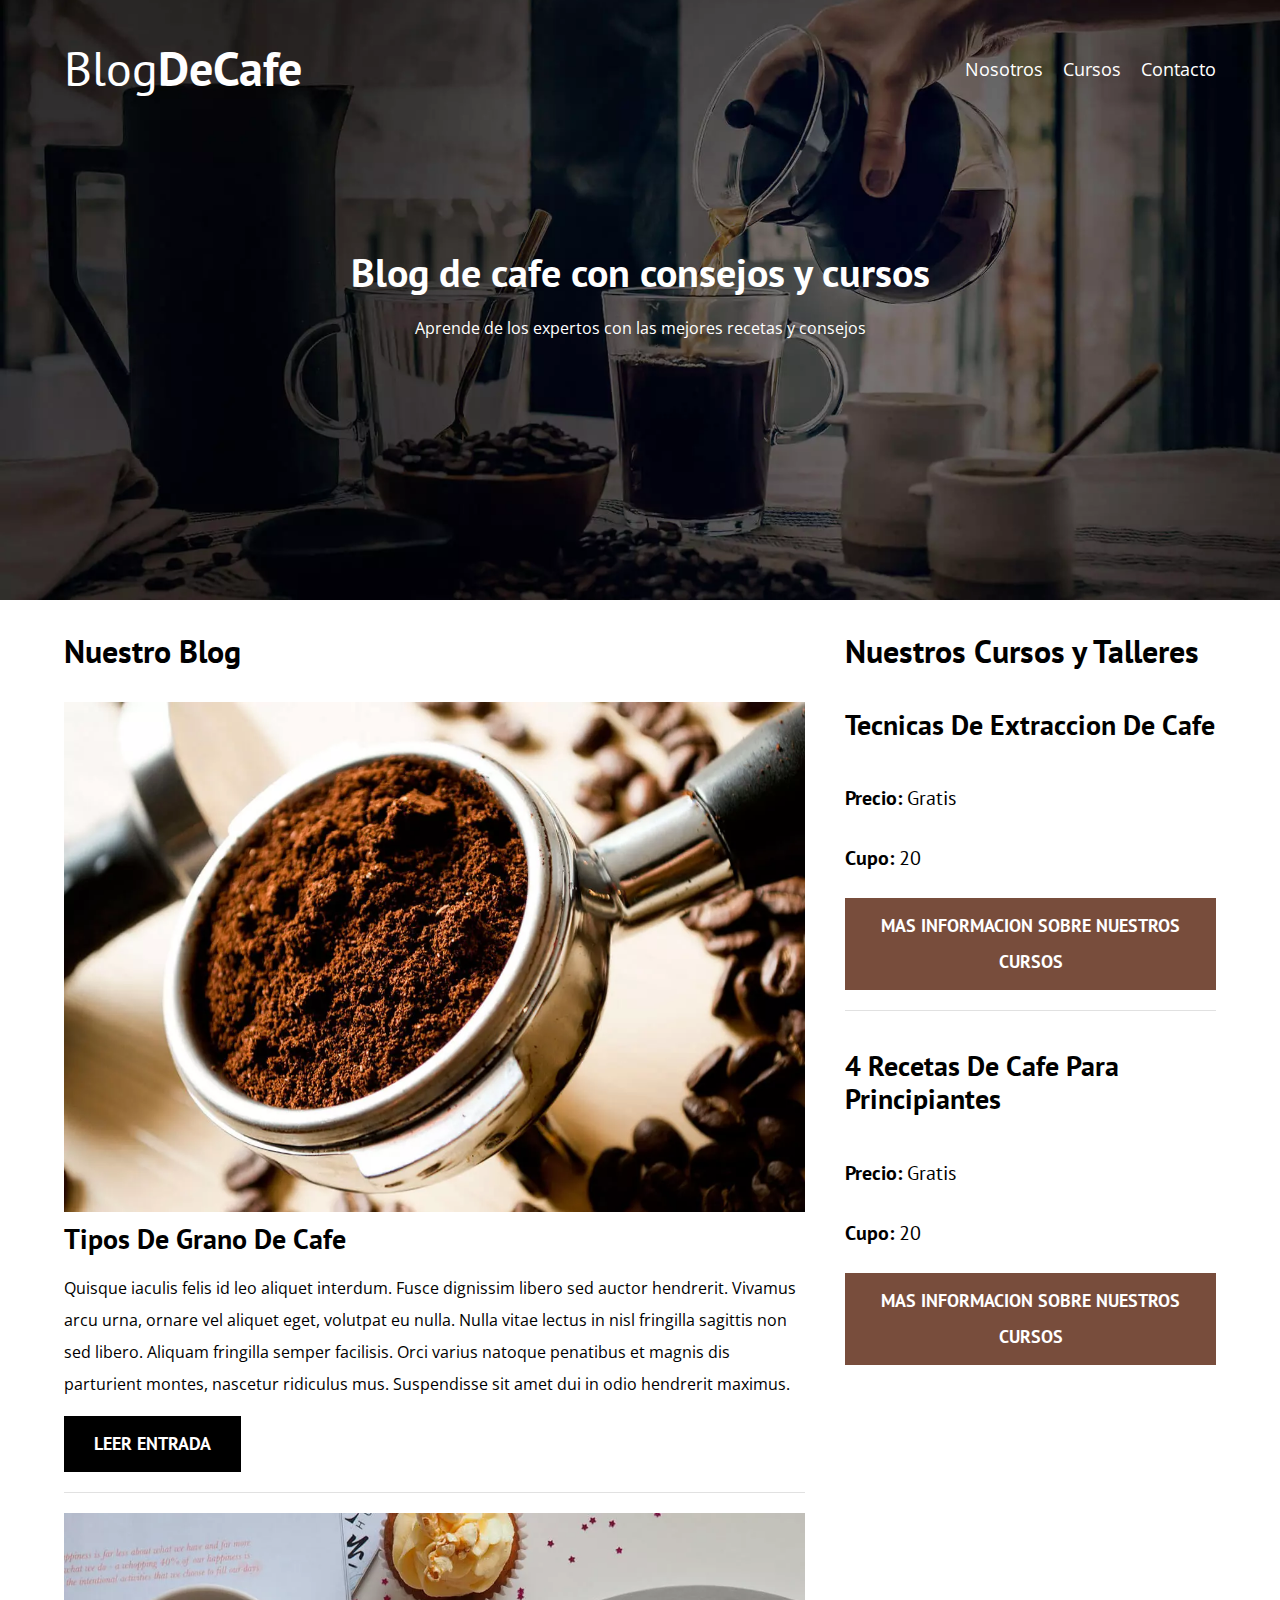
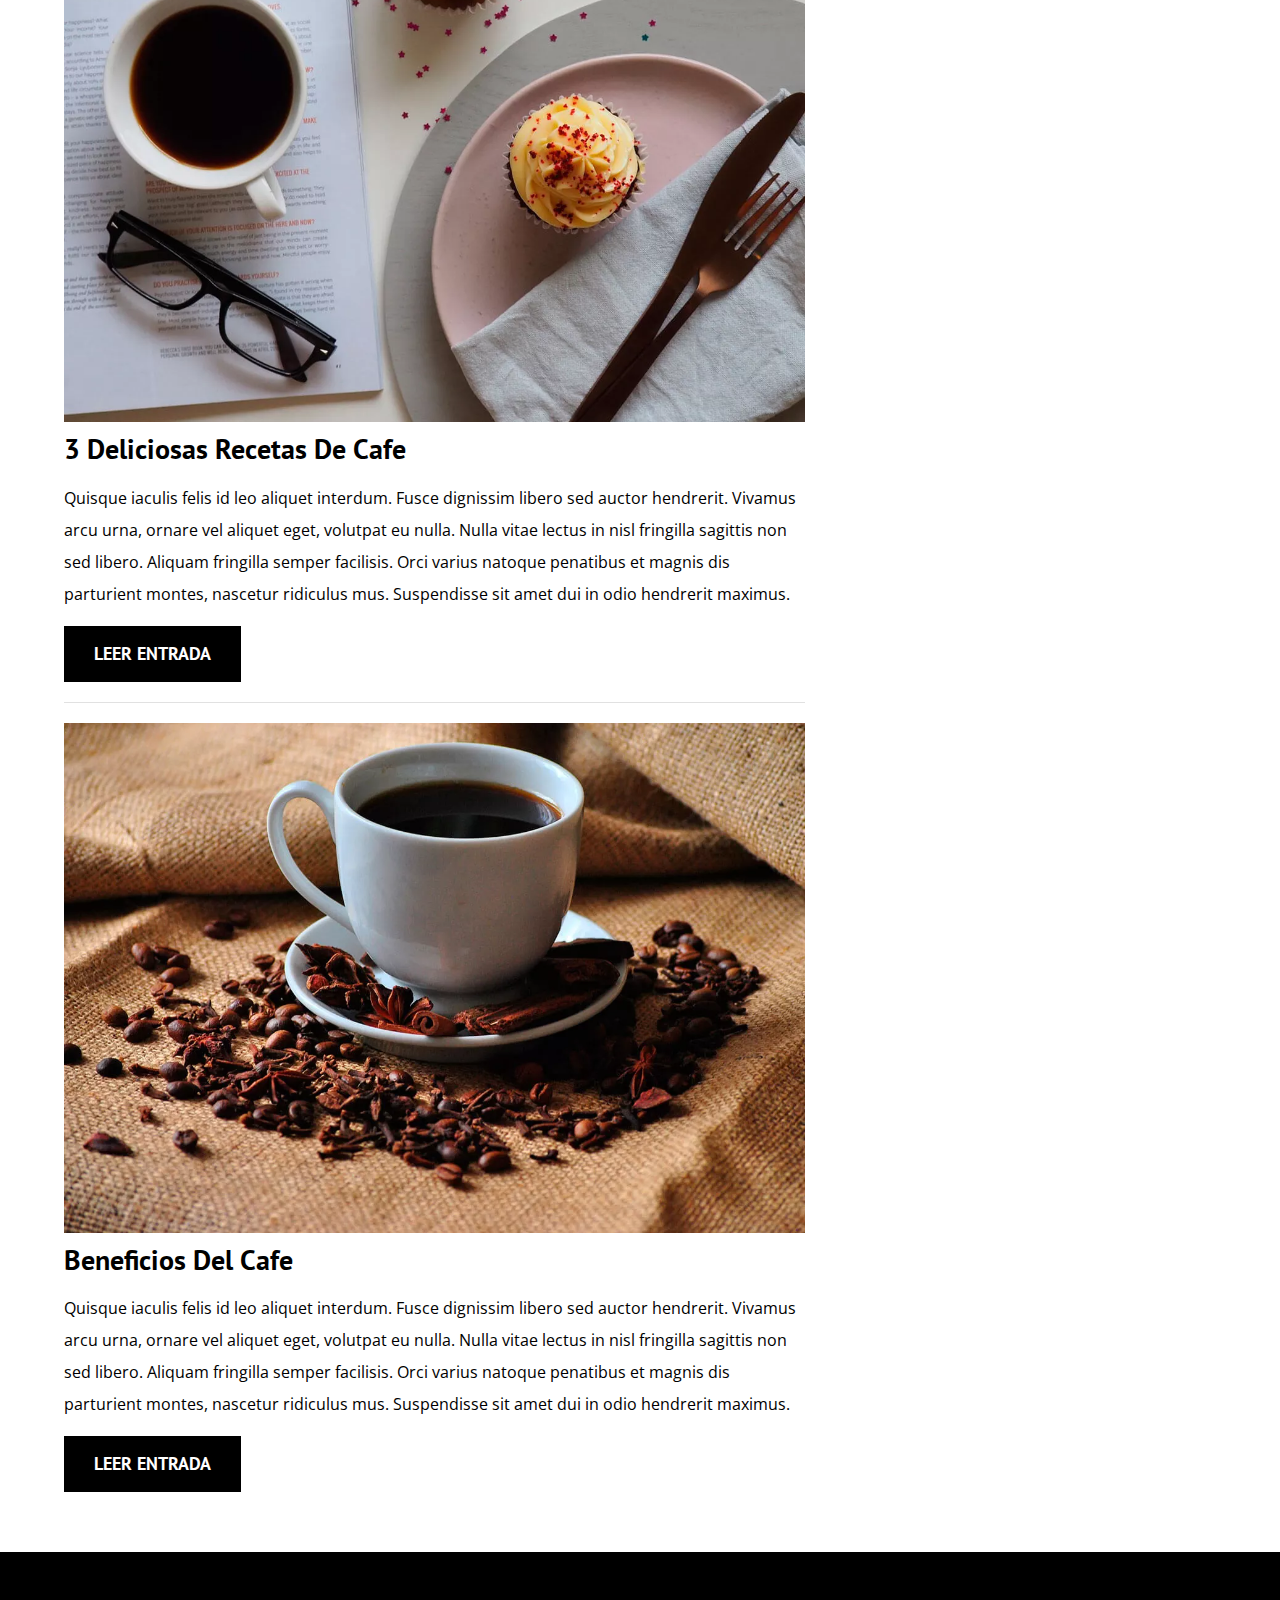
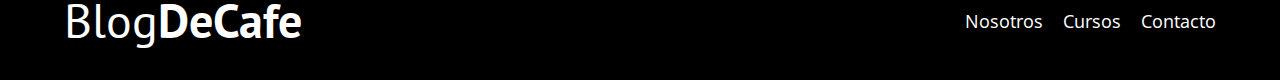
<file: index.html>
<!DOCTYPE html>
<html lang="en">
<head>
    <meta charset="UTF-8">
    <meta http-equiv="X-UA-Compatible" content="IE=edge">
    <meta name="viewport" content="width=device-width, initial-scale=1.0">
    <title>BlogDeCafe</title>
    <meta name="description" content="Pagina De Blog De Cafe">

    <!--prefetch-->

    <link rel="prefetch" href="nosotros.html" as="document">

  
    <!--preload-->

    <link rel="preload" href="css/normalize.css" as="style">
    <link rel="stylesheet" href="css/normalize.css"> <!--siempre que se use el normalize-->

    <link rel="preload" href="https://fonts.googleapis.com/css2?family=Open+Sans&family=PT+Sans:wght@400;700&display=swap" crossorigin="crossorigin"
    as="font">
    <link href="https://fonts.googleapis.com/css2?family=Open+Sans&family=PT+Sans:wght@400;700&display=swap" rel="stylesheet">

    <link rel="preload" href="css/style.css" as="style">
    <link rel="stylesheet" href="css/style.css"> <!--todo el css-->

</head>
<body>
    <header Class="header">

        <div class="contenedor">
            <div class="barra">
                <a class="logo" href="index.html">
                    <h1 class="logo__nombre no-margin centrar-texto">Blog<span class="logo__bold">DeCafe</span></h1>
                </a>

                <nav class="navegacion">
                    <a href="nosotros.html" class="navegacion__enlace">Nosotros</a>
                    <a href="cursos.html" class="navegacion__enlace">Cursos</a>
                    <a href="contacto.html" class="navegacion__enlace">Contacto</a>
                </nav>
            </div>
        </div>
       
        <div class="header__texto">
            <h2 class="no-margin">Blog de cafe con consejos y cursos</h2>
            <p class="no-margon">Aprende de los expertos con las mejores recetas y consejos</p>
        </div>
    </header>

    <div class="contenedor contenido-principal">
        <main class="blog">
            <h3>Nuestro Blog</h3>

            <article class="entrada">
                <div class="entrada__imagen">
                    <picture>
                        <source srcset="img/blog1.webp" type="image/webp"> 
                        <img loading="lazy" src="img/blog1.jpg" alt="imagen blog">
                    </picture>
                    
                </div>

                <div class="entrada__contenido">
                    <h4 class="no-margin">Tipos De Grano De Cafe</h4>
                    <p>Quisque iaculis felis id leo aliquet interdum. 
                    Fusce dignissim libero sed auctor hendrerit. 
                    Vivamus arcu urna, ornare vel aliquet eget, 
                    volutpat eu nulla. Nulla vitae lectus in nisl
                    fringilla sagittis non sed libero. Aliquam
                    fringilla semper facilisis. Orci varius 
                    natoque penatibus et magnis dis parturient 
                    montes, nascetur ridiculus mus. Suspendisse 
                    sit amet dui in odio hendrerit maximus.</p>
                    <a href="entrada.html" Class="boton boton--primario">Leer Entrada</a>
                </div>
            </article>

            <article class="entrada">
                <div class="entrada__imagen">
                    <picture>
                        <source srcset="img/blog2.webp" type="image/webp"> 
                        <img loading="lazy" src="img/blog2.jpg" alt="imagen blog">
                    </picture>
                </div>

                <div class="entrada__contenido">
                    <h4 class="no-margin">3 Deliciosas Recetas De Cafe </h4>
                    <p>Quisque iaculis felis id leo aliquet interdum. 
                    Fusce dignissim libero sed auctor hendrerit. 
                    Vivamus arcu urna, ornare vel aliquet eget, 
                    volutpat eu nulla. Nulla vitae lectus in nisl
                    fringilla sagittis non sed libero. Aliquam
                    fringilla semper facilisis. Orci varius 
                    natoque penatibus et magnis dis parturient 
                    montes, nascetur ridiculus mus. Suspendisse 
                    sit amet dui in odio hendrerit maximus.</p>
                    <a href="entradados.html" Class="boton boton--primario">Leer Entrada</a>
                </div>
            </article>

            <article class="entrada">
                <div class="entrada__imagen">
                    <picture>
                        <source srcset="img/blog3.webp" type="image/webp"> 
                        <img loading="lazy" src="img/blog3.jpg" alt="imagen blog">
                    </picture>
                </div>

                <div class="entrada__contenido">
                    <h4 class="no-margin">Beneficios Del Cafe</h4>
                    <p>Quisque iaculis felis id leo aliquet interdum. 
                    Fusce dignissim libero sed auctor hendrerit. 
                    Vivamus arcu urna, ornare vel aliquet eget, 
                    volutpat eu nulla. Nulla vitae lectus in nisl
                    fringilla sagittis non sed libero. Aliquam
                    fringilla semper facilisis. Orci varius 
                    natoque penatibus et magnis dis parturient 
                    montes, nascetur ridiculus mus. Suspendisse 
                    sit amet dui in odio hendrerit maximus.</p>
                    <a href="entradatres.html" Class="boton boton--primario">Leer Entrada</a>
                </div>
            </article>
        </main>
        <aside class="sidebar">
            <h3>Nuestros Cursos y Talleres</h3>

            <ul class="cursos no-padding"> <!-- lista no ordenada (ol ordena la lista de 1 hacia adelante) con esta pone punticos-->
                <li class="widget-curso">
                    <h4 class="no-marging">Tecnicas De Extraccion De Cafe</h4>
                    <p class="widget-curso__label"> Precio:
                        <span class="widget-curso__info">Gratis</span>
                    </p>
                    <p class="widget-curso__label"> Cupo:
                        <span class="widget-curso__info">20</span>
                    </p>
                    <a href="entrada.html" Class="boton boton--secundario">Mas Informacion Sobre Nuestros Cursos</a>
                </li>

                <li class="widget-curso">
                    <h4 class="no-marging">4 Recetas De Cafe Para Principiantes</h4>
                    <p class="widget-curso__label"> Precio:
                        <span class="widget-curso__info">Gratis</span>
                    </p>
                    <p class="widget-curso__label"> Cupo:
                        <span class="widget-curso__info">20</span>
                    </p>
                    <a href="entrada.html" Class="boton boton--secundario">Mas Informacion Sobre Nuestros Cursos</a>
                </li>
            </ul>


        </aside>
    </div>
    <footer class="footer">
        <div class="contenedor">
            <div class="barra">
                <a class="logo" href="index.html">
                    <h1 class="logo__nombre no-margin centrar-texto">Blog<span class="logo__bold">DeCafe</span></h1>
                </a>

                <nav class="navegacion">
                    <a href="nosotros.html" class="navegacion__enlace">Nosotros</a>
                    <a href="cursos.html" class="navegacion__enlace">Cursos</a>
                    <a href="contacto.html" class="navegacion__enlace">Contacto</a>
                </nav>
            </div>
        </div>
    </footer>
    
    <script src="js/modernizr.js"></script>
</body>
</html>
</file>
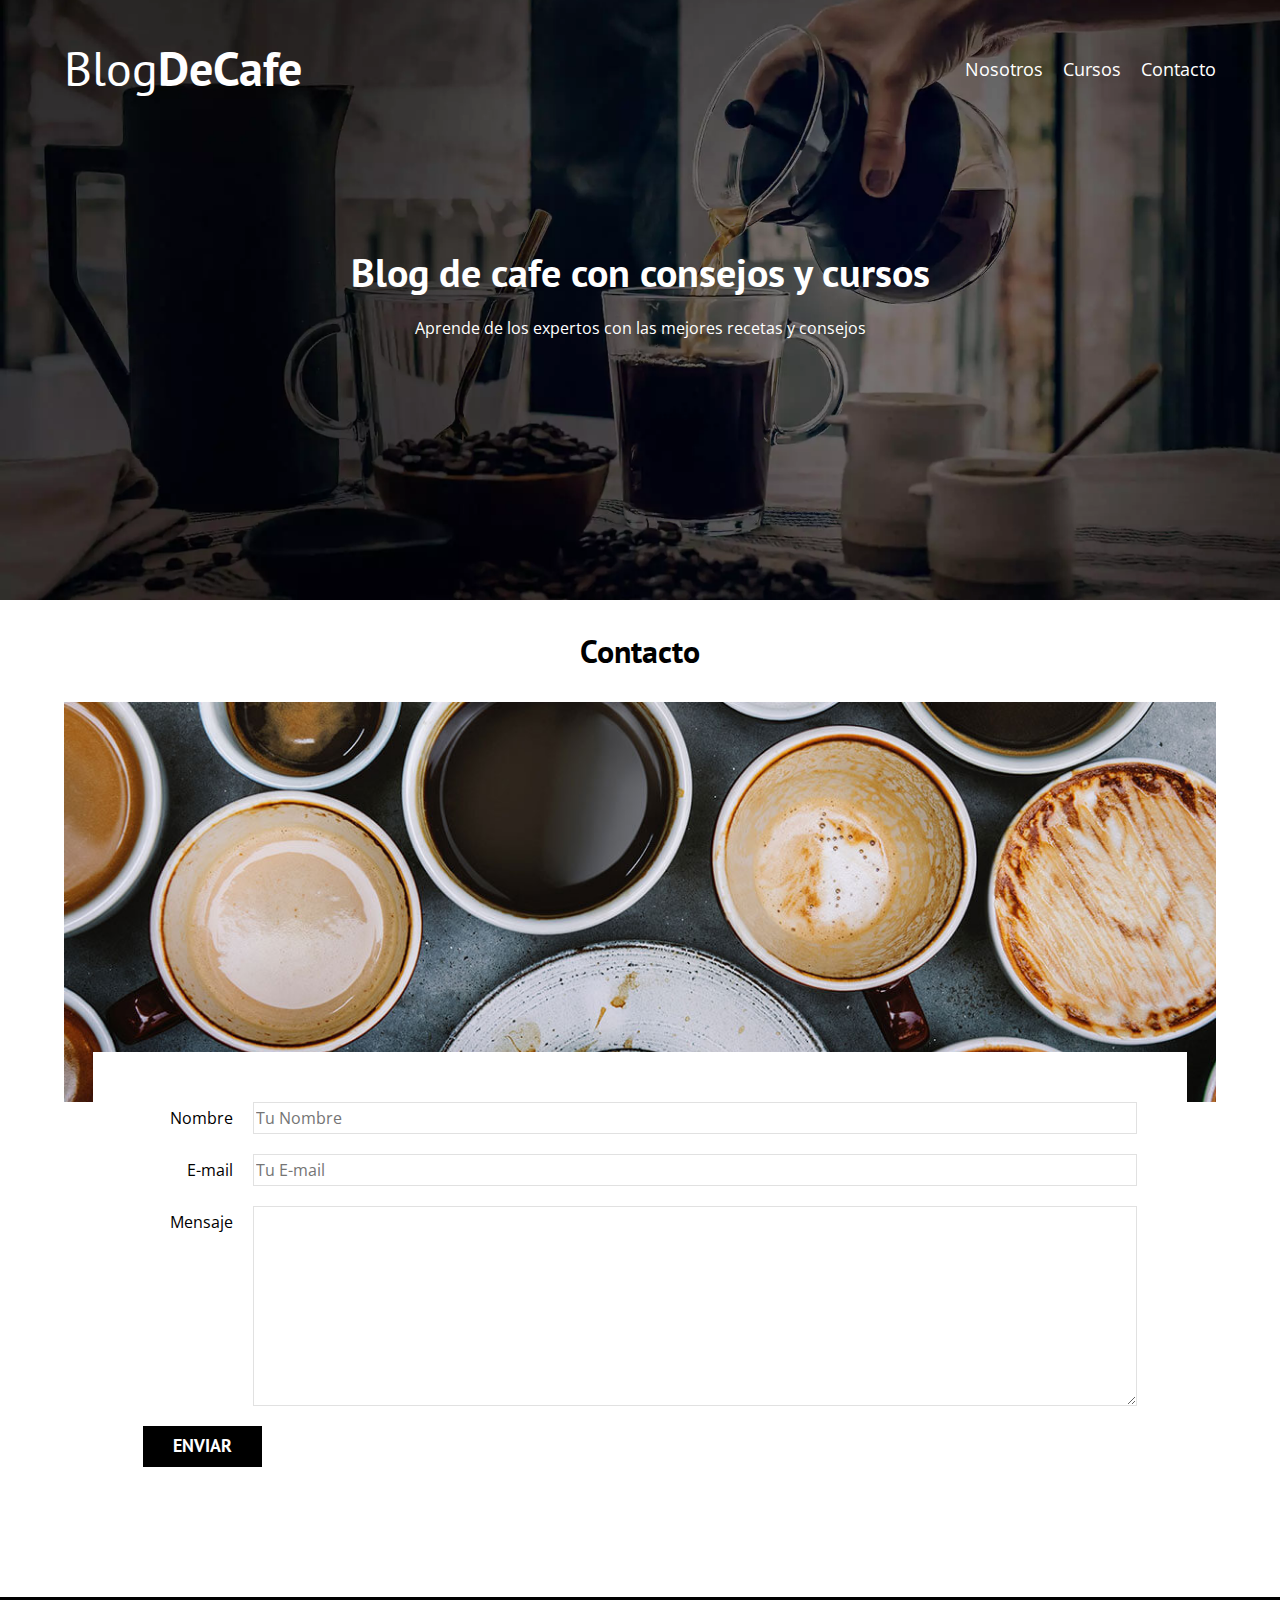
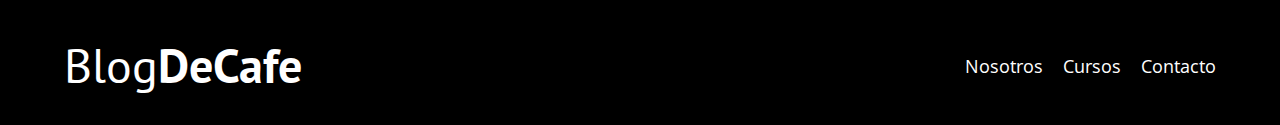
<file: contacto.html>
<!DOCTYPE html>
<html lang="en">
<head>
    <meta charset="UTF-8">
    <meta http-equiv="X-UA-Compatible" content="IE=edge">
    <meta name="viewport" content="width=device-width, initial-scale=1.0">
    <title>Contacto</title>
    <link rel="stylesheet" href="css/normalize.css"> <!--siempre que se use el normalize-->
    <link href="https://fonts.googleapis.com/css2?family=Open+Sans&family=PT+Sans:wght@400;700&display=swap" rel="stylesheet">
    <link rel="stylesheet" href="css/style.css"> <!--todo el css-->
    
</head>
<body>
    <header Class="header">

        <div class="contenedor">
            <div class="barra">
                <a class="logo" href="index.html">
                    <h1 class="logo__nombre no-margin centrar-texto">Blog<span class="logo__bold">DeCafe</span></h1>
                </a>

                <nav class="navegacion">
                    <a href="nosotros.html" class="navegacion__enlace">Nosotros</a>
                    <a href="cursos.html" class="navegacion__enlace">Cursos</a>
                    <a href="contacto.html" class="navegacion__enlace">Contacto</a>
                </nav>
            </div>
        </div>
       
        <div class="header__texto">
            <h2 class="no-margin">Blog de cafe con consejos y cursos</h2>
            <p class="no-margon">Aprende de los expertos con las mejores recetas y consejos</p>
        </div>
    </header>

    <main class="contenedor">
        <h3 class="centrar-texto">Contacto</h3>

        <div Class="contacto-bg"></div>


        <form class="formulario">
            <div class="campo">
                <label class="campo__label" for="nombre">Nombre</label>
                <input 
                    class="campo__field"
                    type="text" 
                    placeholder="Tu Nombre" 
                    id="nombre"
                >
            </div>
            <div class="campo">
                <label class="campo__label" for="email">E-mail</label>
                <input 
                    class="campo__field"
                    type="email" 
                    placeholder="Tu E-mail" 
                    id="email"
                >
            </div>
            <div class="campo">
                <label class="campo__label" for="mensaje">Mensaje</label> <!--for se usa para que se dirija al mensaje-->
                <textarea 
                    class="campo__field campo__field--textarea"
                    id="mensaje">
                </textarea> <!--el id es para que el for se identifique-->
            </div>


            <div class="campo">
                <input type="submit" value="Enviar" class="boton boton--primario">
            </div>
        </form>


    </main>
    <footer class="footer">
        <div class="contenedor">
            <div class="barra">
                <a class="logo" href="index.html">
                    <h1 class="logo__nombre no-margin centrar-texto">Blog<span class="logo__bold">DeCafe</span></h1>
                </a>

                <nav class="navegacion">
                    <a href="nosotros.html" class="navegacion__enlace">Nosotros</a>
                    <a href="cursos.html" class="navegacion__enlace">Cursos</a>
                    <a href="contacto.html" class="navegacion__enlace">Contacto</a>
                </nav>
            </div>
        </div>
    </footer>
    

    <script src="js/modernizr.js"></script>
</body>
</html>
</file>
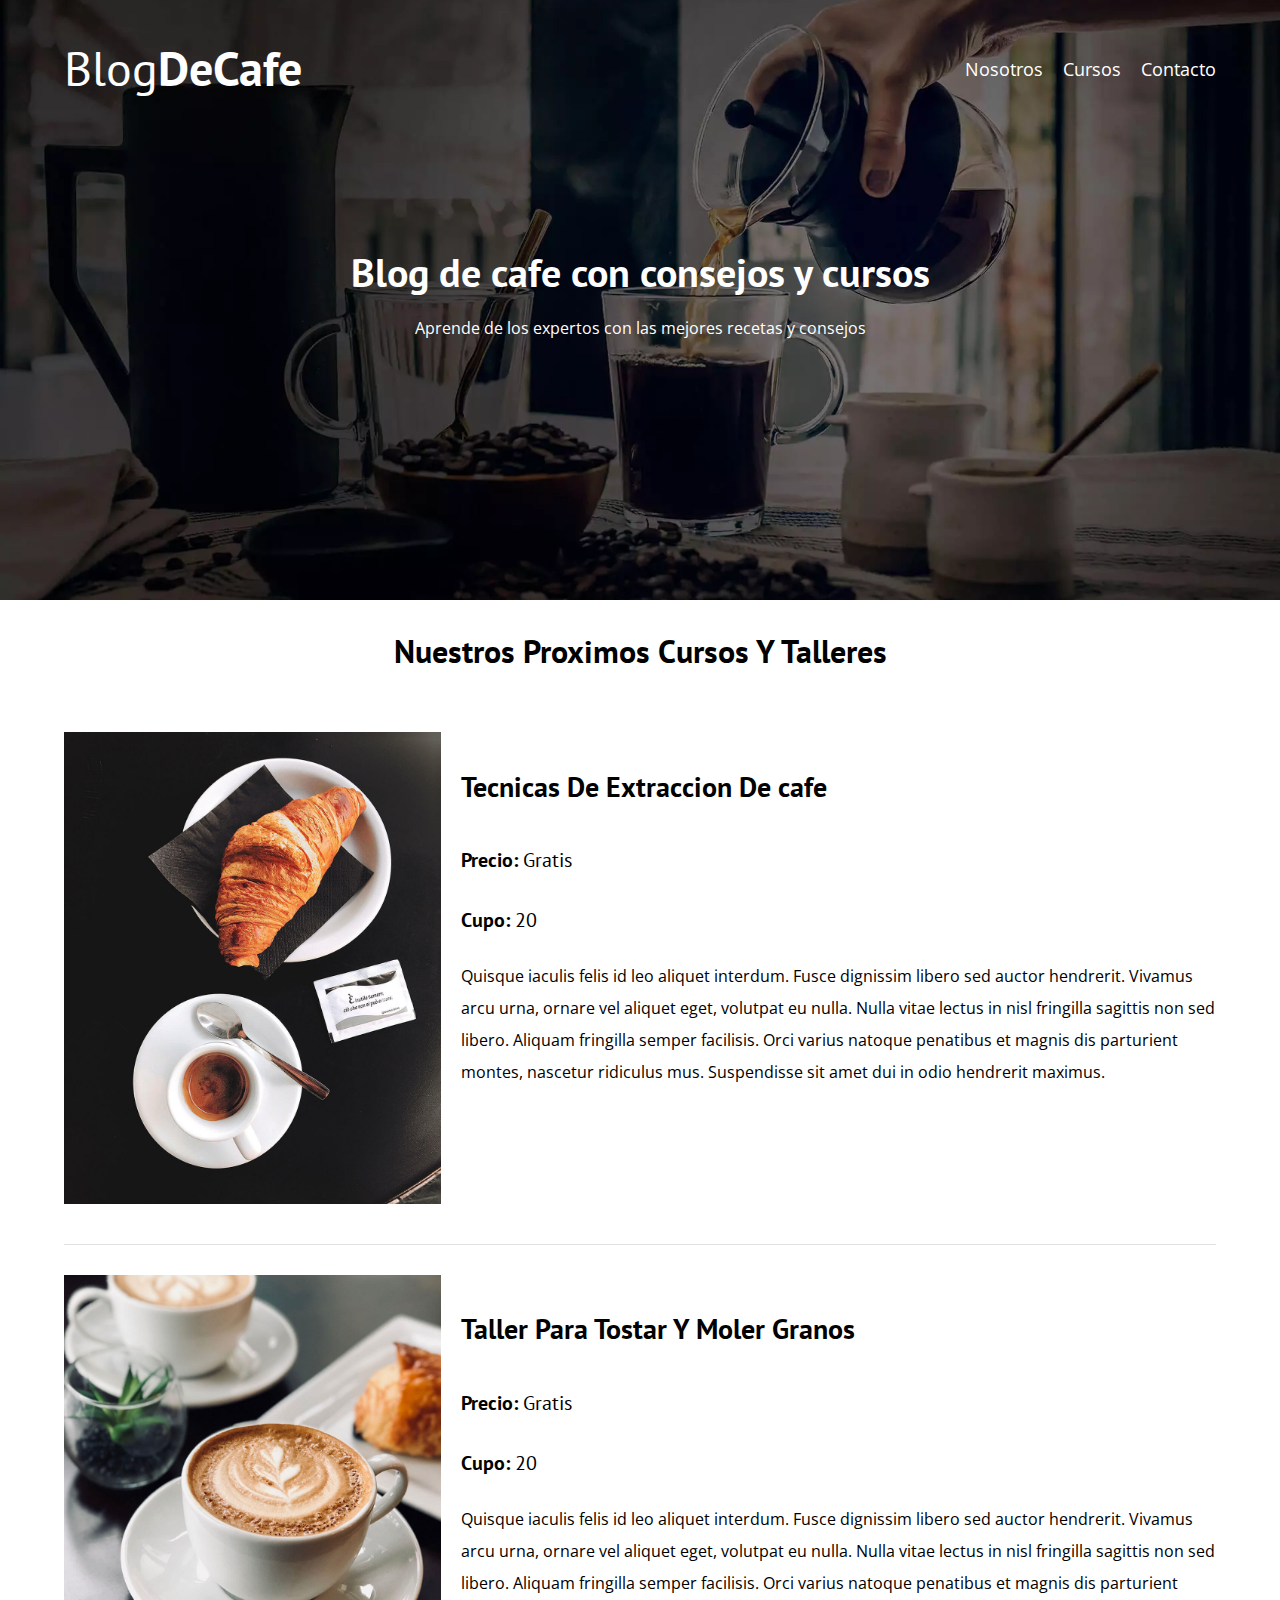
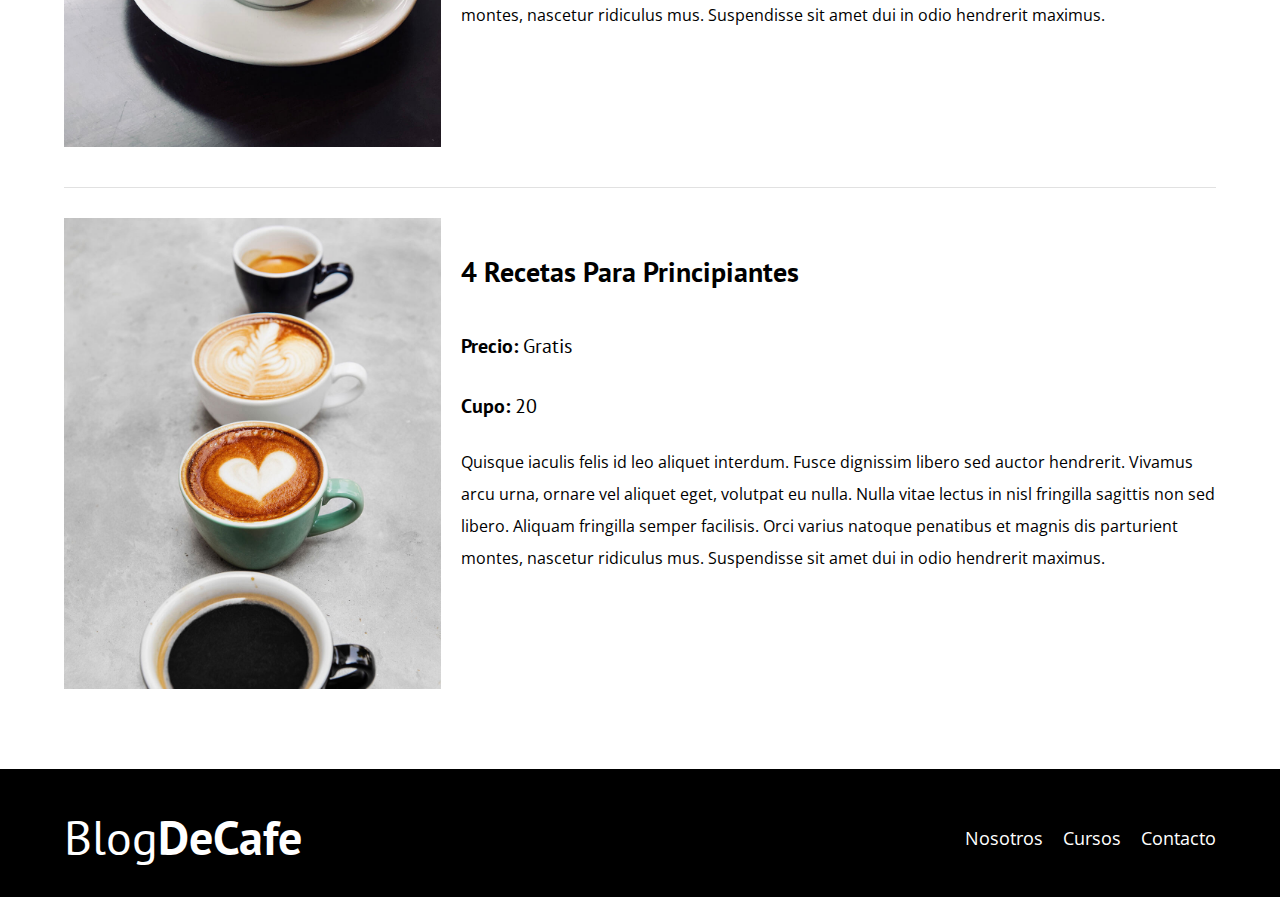
<file: cursos.html>
<!DOCTYPE html>
<html lang="en">
<head>
    <meta charset="UTF-8">
    <meta http-equiv="X-UA-Compatible" content="IE=edge">
    <meta name="viewport" content="width=device-width, initial-scale=1.0">
    <title>Cursos</title>
    <link rel="stylesheet" href="css/normalize.css"> <!--siempre que se use el normalize-->
    <link href="https://fonts.googleapis.com/css2?family=Open+Sans&family=PT+Sans:wght@400;700&display=swap" rel="stylesheet">
    <link rel="stylesheet" href="css/style.css"> <!--todo el css-->
    
</head>
<body>
    <header Class="header">

        <div class="contenedor">
            <div class="barra">
                <a class="logo" href="index.html">
                    <h1 class="logo__nombre no-margin centrar-texto">Blog<span class="logo__bold">DeCafe</span></h1>
                </a>

                <nav class="navegacion">
                    <a href="nosotros.html" class="navegacion__enlace">Nosotros</a>
                    <a href="cursos.html" class="navegacion__enlace">Cursos</a>
                    <a href="contacto.html" class="navegacion__enlace">Contacto</a>
                </nav>
            </div>
        </div>
       
        <div class="header__texto">
            <h2 class="no-margin">Blog de cafe con consejos y cursos</h2>
            <p class="no-margon">Aprende de los expertos con las mejores recetas y consejos</p>
        </div>
    </header>

    <main class="contenedor">
        <h3 class="centrar-texto">Nuestros Proximos Cursos Y Talleres</h3>

        <div class="curso">
            <div class="curso__imagen">
                <img src="img/curso1.jpg" alt="Imagen Del Curso">
            </div>
            <div class="curso__informacion">
                <h4 class="no-marging">Tecnicas De Extraccion De cafe</h4>
                <p class="curso__label"> Precio:
                    <span class="curso__info">Gratis</span>
                </p>
                <p class="curso__label"> Cupo:
                    <span class="curso__info">20</span>
                </p>
                <p class="curso__descripcion">
                    Quisque iaculis felis id leo aliquet interdum. 
                    Fusce dignissim libero sed auctor hendrerit. 
                    Vivamus arcu urna, ornare vel aliquet eget, 
                    volutpat eu nulla. Nulla vitae lectus in nisl
                    fringilla sagittis non sed libero. Aliquam
                    fringilla semper facilisis. Orci varius 
                    natoque penatibus et magnis dis parturient 
                    montes, nascetur ridiculus mus. Suspendisse 
                    sit amet dui in odio hendrerit maximus.
                    
                </p>
            </div> <!--.curso-informacion-->
        </div> <!--.curso-->

        <div class="curso">
            <div class="curso__imagen">
                <img src="img/curso2.jpg" alt="Imagen Del Curso">
            </div>
            <div class="curso__informacion">
                <h4 class="no-marging">Taller Para Tostar Y Moler Granos</h4>
                <p class="curso__label"> Precio:
                    <span class="curso__info">Gratis</span>
                </p>
                <p class="curso__label"> Cupo:
                    <span class="curso__info">20</span>
                </p>
                <p class="curso__descripcion">
                    Quisque iaculis felis id leo aliquet interdum. 
                    Fusce dignissim libero sed auctor hendrerit. 
                    Vivamus arcu urna, ornare vel aliquet eget, 
                    volutpat eu nulla. Nulla vitae lectus in nisl
                    fringilla sagittis non sed libero. Aliquam
                    fringilla semper facilisis. Orci varius 
                    natoque penatibus et magnis dis parturient 
                    montes, nascetur ridiculus mus. Suspendisse 
                    sit amet dui in odio hendrerit maximus.
                    
                </p>
            </div> <!--.curso-informacion-->
        </div> <!--.curso-->

        <div class="curso">
            <div class="curso__imagen">
                <img src="img/curso3.jpg" alt="Imagen Del Curso">
            </div>
            <div class="curso__informacion">
                <h4 class="no-marging">4 Recetas Para Principiantes</h4>
                <p class="curso__label"> Precio:
                    <span class="curso__info">Gratis</span>
                </p>
                <p class="curso__label"> Cupo:
                    <span class="curso__info">20</span>
                </p>
                <p class="curso__descripcion">
                    Quisque iaculis felis id leo aliquet interdum. 
                    Fusce dignissim libero sed auctor hendrerit. 
                    Vivamus arcu urna, ornare vel aliquet eget, 
                    volutpat eu nulla. Nulla vitae lectus in nisl
                    fringilla sagittis non sed libero. Aliquam
                    fringilla semper facilisis. Orci varius 
                    natoque penatibus et magnis dis parturient 
                    montes, nascetur ridiculus mus. Suspendisse 
                    sit amet dui in odio hendrerit maximus.
                    
                </p>
            </div> <!--.curso-informacion-->
        </div> <!--.curso-->
    </main>
    <footer class="footer">
        <div class="contenedor">
            <div class="barra">
                <a class="logo" href="index.html">
                    <h1 class="logo__nombre no-margin centrar-texto">Blog<span class="logo__bold">DeCafe</span></h1>
                </a>

                <nav class="navegacion">
                    <a href="nosotros.html" class="navegacion__enlace">Nosotros</a>
                    <a href="cursos.html" class="navegacion__enlace">Cursos</a>
                    <a href="contacto.html" class="navegacion__enlace">Contacto</a>
                </nav>
            </div>
        </div>
    </footer>
    
    <script src="js/modernizr.js"></script>
</body>
</html>
</file>
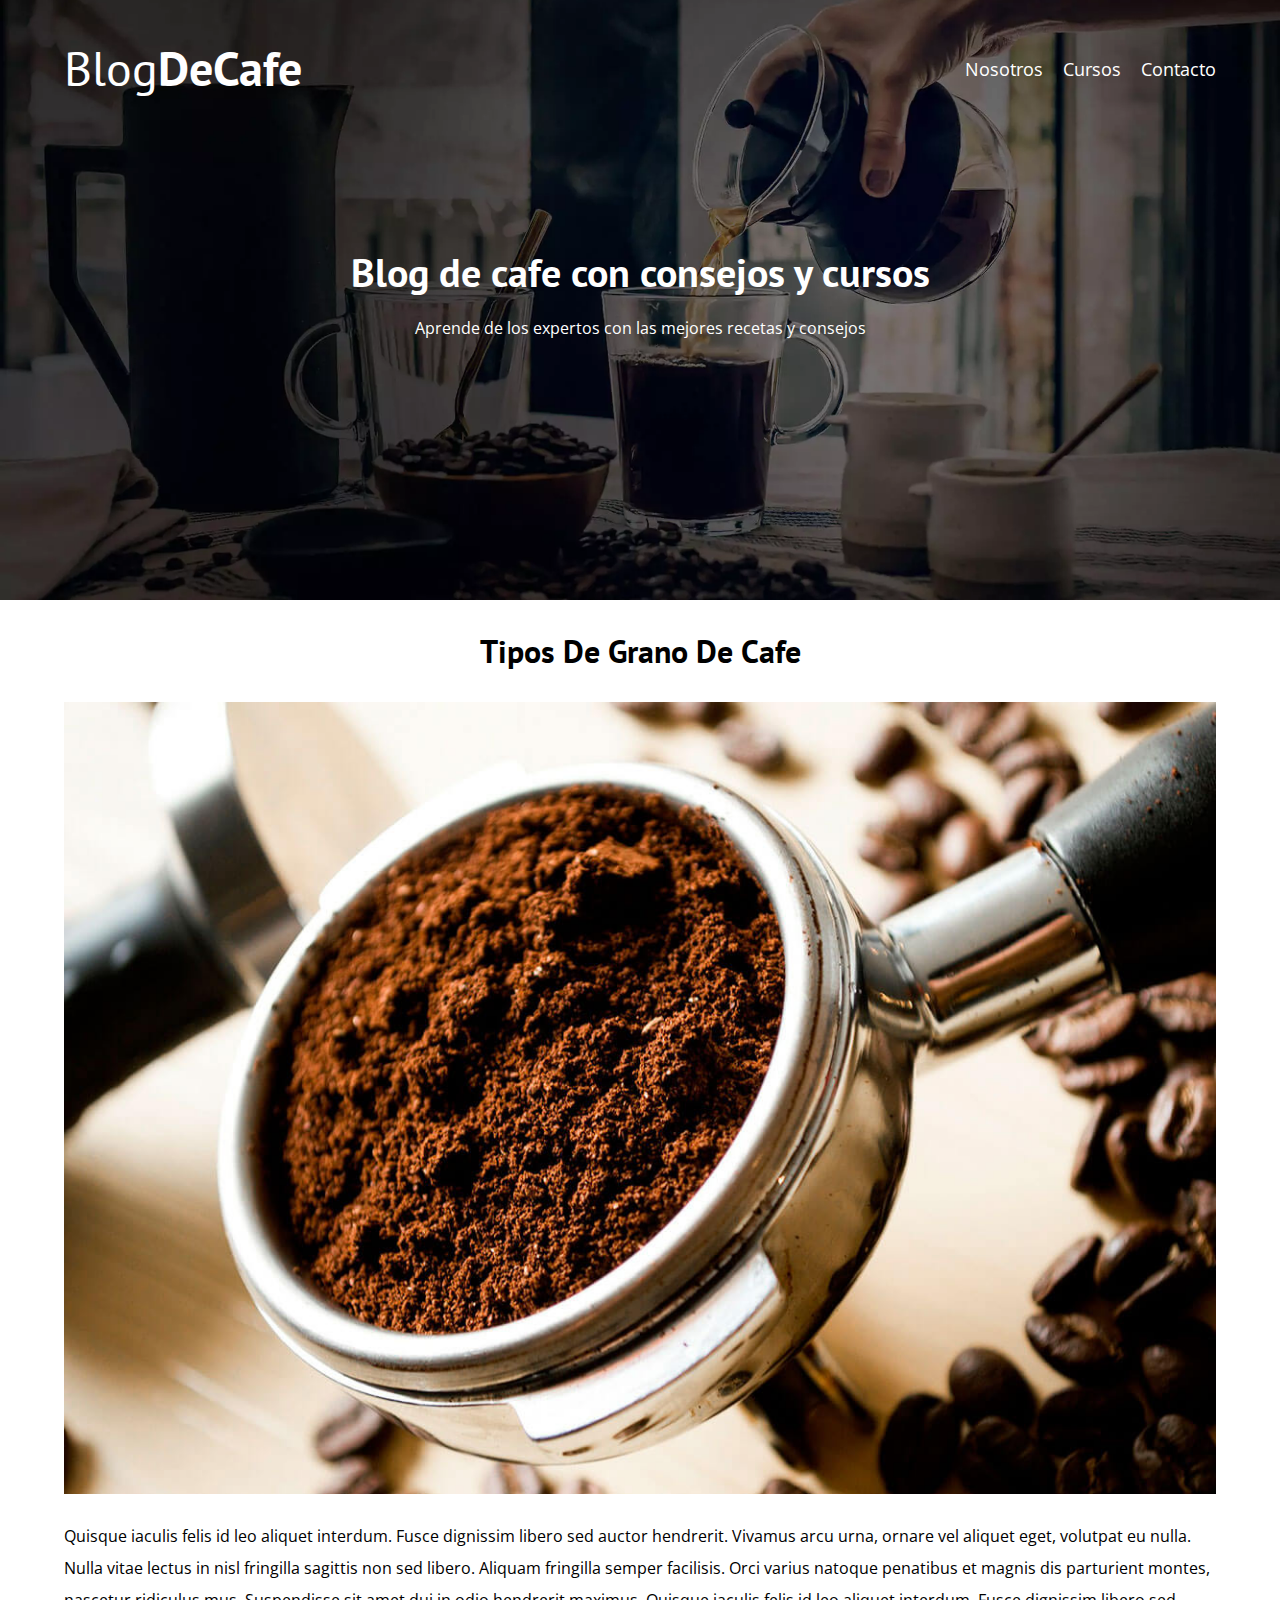
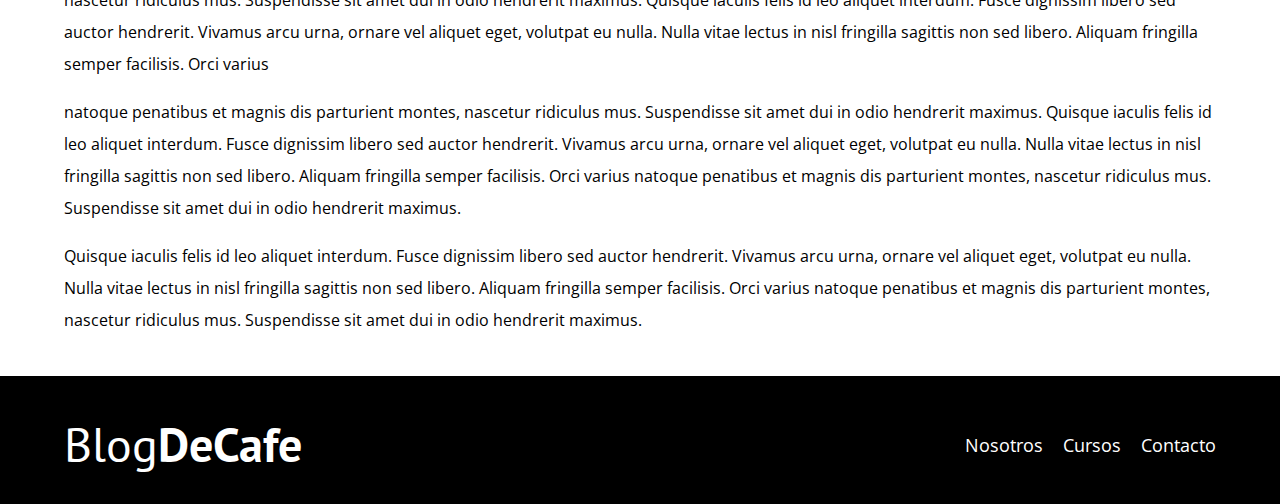
<file: entrada.html>
<!DOCTYPE html>
<html lang="en">

<head>
    <meta charset="UTF-8">
    <meta http-equiv="X-UA-Compatible" content="IE=edge">
    <meta name="viewport" content="width=device-width, initial-scale=1.0">
    <title>Nosotros</title>
    <link rel="stylesheet" href="css/normalize.css">
    <!--siempre que se use el normalize-->
    <link href="https://fonts.googleapis.com/css2?family=Open+Sans&family=PT+Sans:wght@400;700&display=swap"
        rel="stylesheet">
    <link rel="stylesheet" href="css/style.css">
    <!--todo el css-->

</head>

<body>
    <header Class="header">

        <div class="contenedor">
            <div class="barra">
                <a class="logo" href="index.html">
                    <h1 class="logo__nombre no-margin centrar-texto">Blog<span class="logo__bold">DeCafe</span></h1>
                </a>

                <nav class="navegacion">
                    <a href="nosotros.html" class="navegacion__enlace">Nosotros</a>
                    <a href="cursos.html" class="navegacion__enlace">Cursos</a>
                    <a href="contacto.html" class="navegacion__enlace">Contacto</a>
                </nav>
            </div>
        </div>

        <div class="header__texto">
            <h2 class="no-margin">Blog de cafe con consejos y cursos</h2>
            <p class="no-margon">Aprende de los expertos con las mejores recetas y consejos</p>
        </div>
    </header>

    <main class="contenedor">
        <h3 class="centrar-texto">Tipos De Grano De Cafe</h3>

        <img src="img/blog1.jpg" alt="imagen del blog">

        <p>
            Quisque iaculis felis id leo aliquet interdum.
            Fusce dignissim libero sed auctor hendrerit.
            Vivamus arcu urna, ornare vel aliquet eget,
            volutpat eu nulla. Nulla vitae lectus in nisl
            fringilla sagittis non sed libero. Aliquam
            fringilla semper facilisis. Orci varius
            natoque penatibus et magnis dis parturient
            montes, nascetur ridiculus mus. Suspendisse
            sit amet dui in odio hendrerit maximus.
            Quisque iaculis felis id leo aliquet interdum.
            Fusce dignissim libero sed auctor hendrerit.
            Vivamus arcu urna, ornare vel aliquet eget,
            volutpat eu nulla. Nulla vitae lectus in nisl
            fringilla sagittis non sed libero. Aliquam
            fringilla semper facilisis. Orci varius
        </p>
        <p>
            natoque penatibus et magnis dis parturient
            montes, nascetur ridiculus mus. Suspendisse
            sit amet dui in odio hendrerit maximus.
            Quisque iaculis felis id leo aliquet interdum.
            Fusce dignissim libero sed auctor hendrerit.
            Vivamus arcu urna, ornare vel aliquet eget,
            volutpat eu nulla. Nulla vitae lectus in nisl
            fringilla sagittis non sed libero. Aliquam
            fringilla semper facilisis. Orci varius
            natoque penatibus et magnis dis parturient
            montes, nascetur ridiculus mus. Suspendisse
            sit amet dui in odio hendrerit maximus.
        </p> 
        <p>
            Quisque iaculis felis id leo aliquet interdum.
            Fusce dignissim libero sed auctor hendrerit.
            Vivamus arcu urna, ornare vel aliquet eget,
            volutpat eu nulla. Nulla vitae lectus in nisl
            fringilla sagittis non sed libero. Aliquam
            fringilla semper facilisis. Orci varius
            natoque penatibus et magnis dis parturient
            montes, nascetur ridiculus mus. Suspendisse
            sit amet dui in odio hendrerit maximus.
        </p>

    </main>
    <footer class="footer">
        <div class="contenedor">
            <div class="barra">
                <a class="logo" href="index.html">
                    <h1 class="logo__nombre no-margin centrar-texto">Blog<span class="logo__bold">DeCafe</span></h1>
                </a>

                <nav class="navegacion">
                    <a href="nosotros.html" class="navegacion__enlace">Nosotros</a>
                    <a href="cursos.html" class="navegacion__enlace">Cursos</a>
                    <a href="contacto.html" class="navegacion__enlace">Contacto</a>
                </nav>
            </div>
        </div>
    </footer>

    <script src="js/modernizr.js"></script>
</body>

</html>
</file>
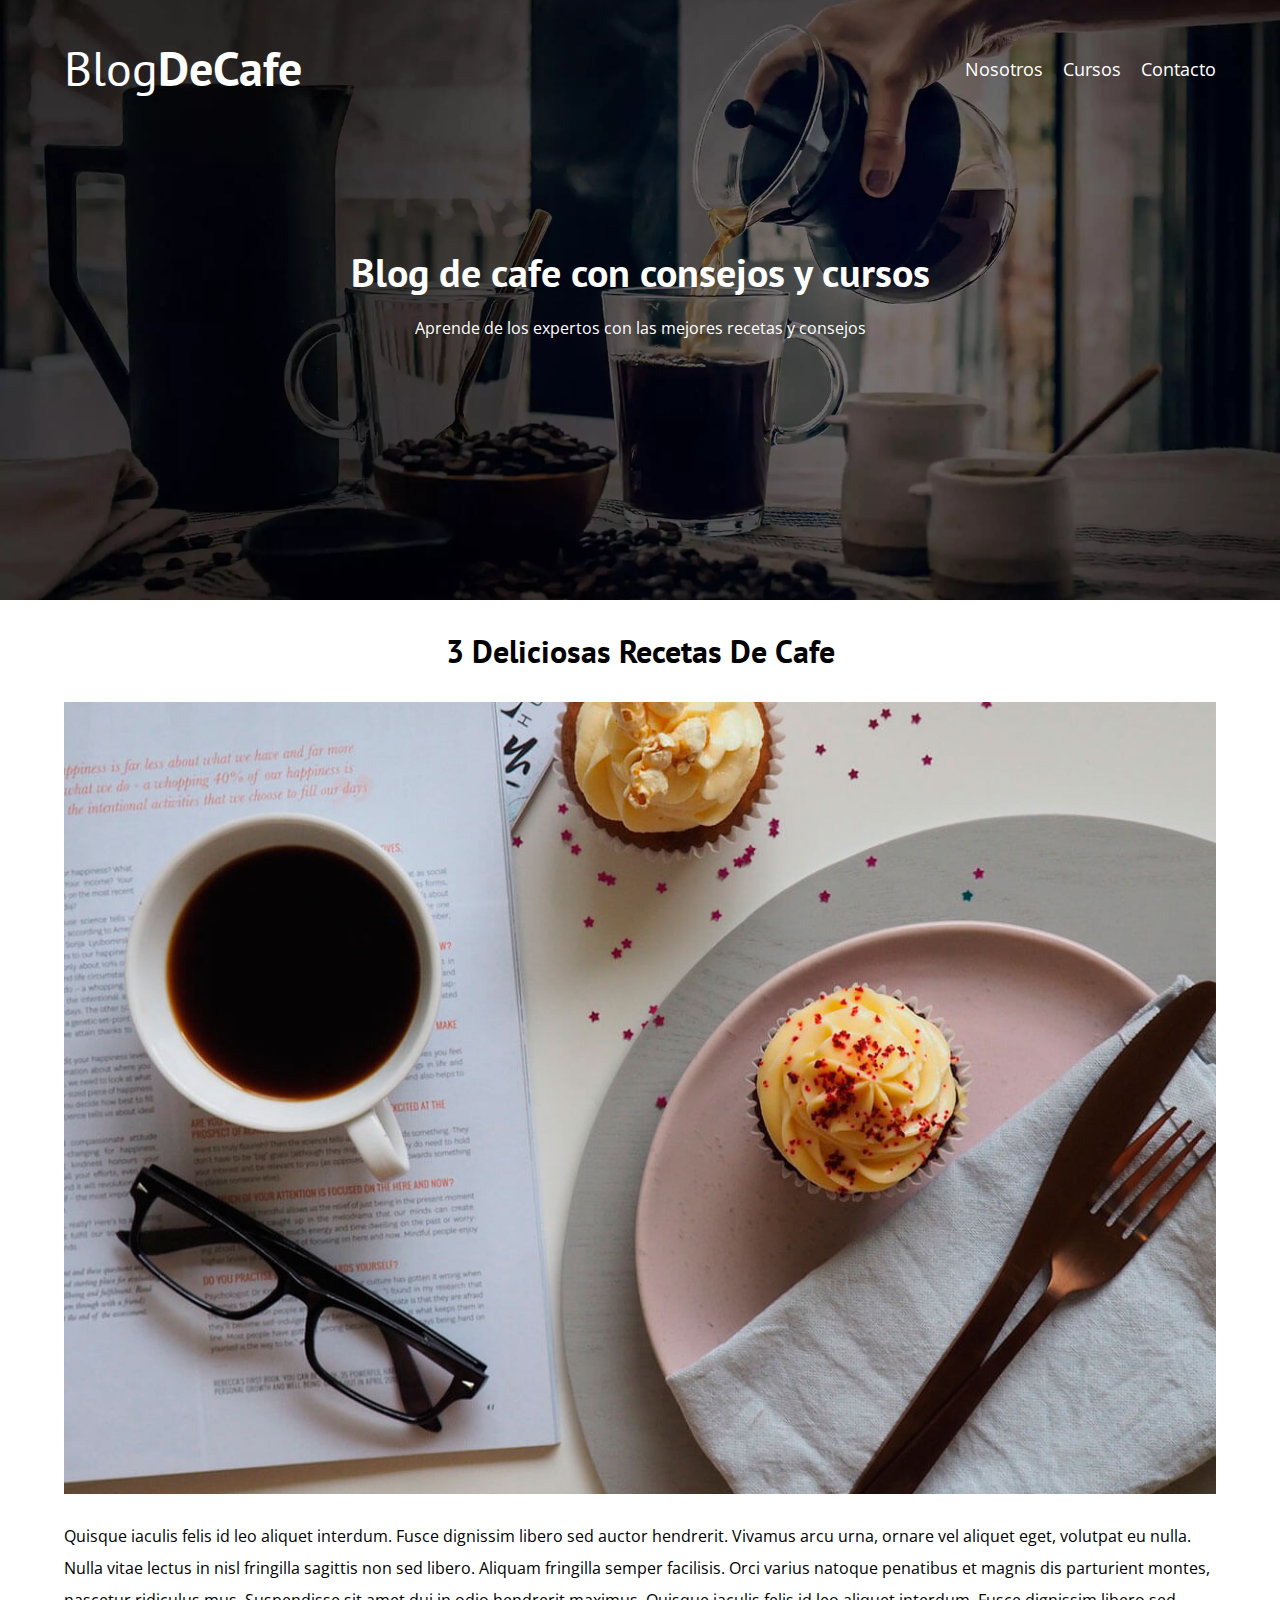
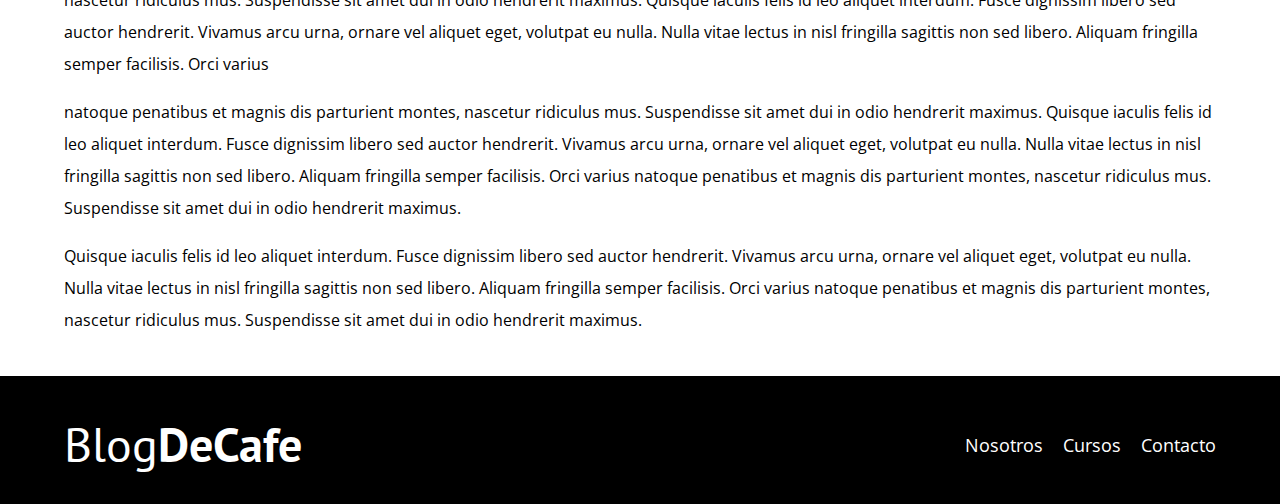
<file: entradados.html>
<!DOCTYPE html>
<html lang="en">

<head>
    <meta charset="UTF-8">
    <meta http-equiv="X-UA-Compatible" content="IE=edge">
    <meta name="viewport" content="width=device-width, initial-scale=1.0">
    <title>Nosotros</title>
    <link rel="stylesheet" href="css/normalize.css">
    <!--siempre que se use el normalize-->
    <link href="https://fonts.googleapis.com/css2?family=Open+Sans&family=PT+Sans:wght@400;700&display=swap"
        rel="stylesheet">
    <link rel="stylesheet" href="css/style.css">
    <!--todo el css-->

</head>

<body>
    <header Class="header">

        <div class="contenedor">
            <div class="barra">
                <a class="logo" href="index.html">
                    <h1 class="logo__nombre no-margin centrar-texto">Blog<span class="logo__bold">DeCafe</span></h1>
                </a>

                <nav class="navegacion">
                    <a href="nosotros.html" class="navegacion__enlace">Nosotros</a>
                    <a href="cursos.html" class="navegacion__enlace">Cursos</a>
                    <a href="contacto.html" class="navegacion__enlace">Contacto</a>
                </nav>
            </div>
        </div>

        <div class="header__texto">
            <h2 class="no-margin">Blog de cafe con consejos y cursos</h2>
            <p class="no-margon">Aprende de los expertos con las mejores recetas y consejos</p>
        </div>
    </header>

    <main class="contenedor">
        <h3 class="centrar-texto">3 Deliciosas Recetas De Cafe</h3>

        <img src="img/blog2.jpg" alt="imagen del blog">

        <p>
            Quisque iaculis felis id leo aliquet interdum.
            Fusce dignissim libero sed auctor hendrerit.
            Vivamus arcu urna, ornare vel aliquet eget,
            volutpat eu nulla. Nulla vitae lectus in nisl
            fringilla sagittis non sed libero. Aliquam
            fringilla semper facilisis. Orci varius
            natoque penatibus et magnis dis parturient
            montes, nascetur ridiculus mus. Suspendisse
            sit amet dui in odio hendrerit maximus.
            Quisque iaculis felis id leo aliquet interdum.
            Fusce dignissim libero sed auctor hendrerit.
            Vivamus arcu urna, ornare vel aliquet eget,
            volutpat eu nulla. Nulla vitae lectus in nisl
            fringilla sagittis non sed libero. Aliquam
            fringilla semper facilisis. Orci varius
        </p>
        <p>
            natoque penatibus et magnis dis parturient
            montes, nascetur ridiculus mus. Suspendisse
            sit amet dui in odio hendrerit maximus.
            Quisque iaculis felis id leo aliquet interdum.
            Fusce dignissim libero sed auctor hendrerit.
            Vivamus arcu urna, ornare vel aliquet eget,
            volutpat eu nulla. Nulla vitae lectus in nisl
            fringilla sagittis non sed libero. Aliquam
            fringilla semper facilisis. Orci varius
            natoque penatibus et magnis dis parturient
            montes, nascetur ridiculus mus. Suspendisse
            sit amet dui in odio hendrerit maximus.
        </p> 
        <p>
            Quisque iaculis felis id leo aliquet interdum.
            Fusce dignissim libero sed auctor hendrerit.
            Vivamus arcu urna, ornare vel aliquet eget,
            volutpat eu nulla. Nulla vitae lectus in nisl
            fringilla sagittis non sed libero. Aliquam
            fringilla semper facilisis. Orci varius
            natoque penatibus et magnis dis parturient
            montes, nascetur ridiculus mus. Suspendisse
            sit amet dui in odio hendrerit maximus.
        </p>

    </main>
    <footer class="footer">
        <div class="contenedor">
            <div class="barra">
                <a class="logo" href="index.html">
                    <h1 class="logo__nombre no-margin centrar-texto">Blog<span class="logo__bold">DeCafe</span></h1>
                </a>

                <nav class="navegacion">
                    <a href="nosotros.html" class="navegacion__enlace">Nosotros</a>
                    <a href="cursos.html" class="navegacion__enlace">Cursos</a>
                    <a href="contacto.html" class="navegacion__enlace">Contacto</a>
                </nav>
            </div>
        </div>
    </footer>

    <script src="js/modernizr.js"></script>
</body>

</html>
</file>
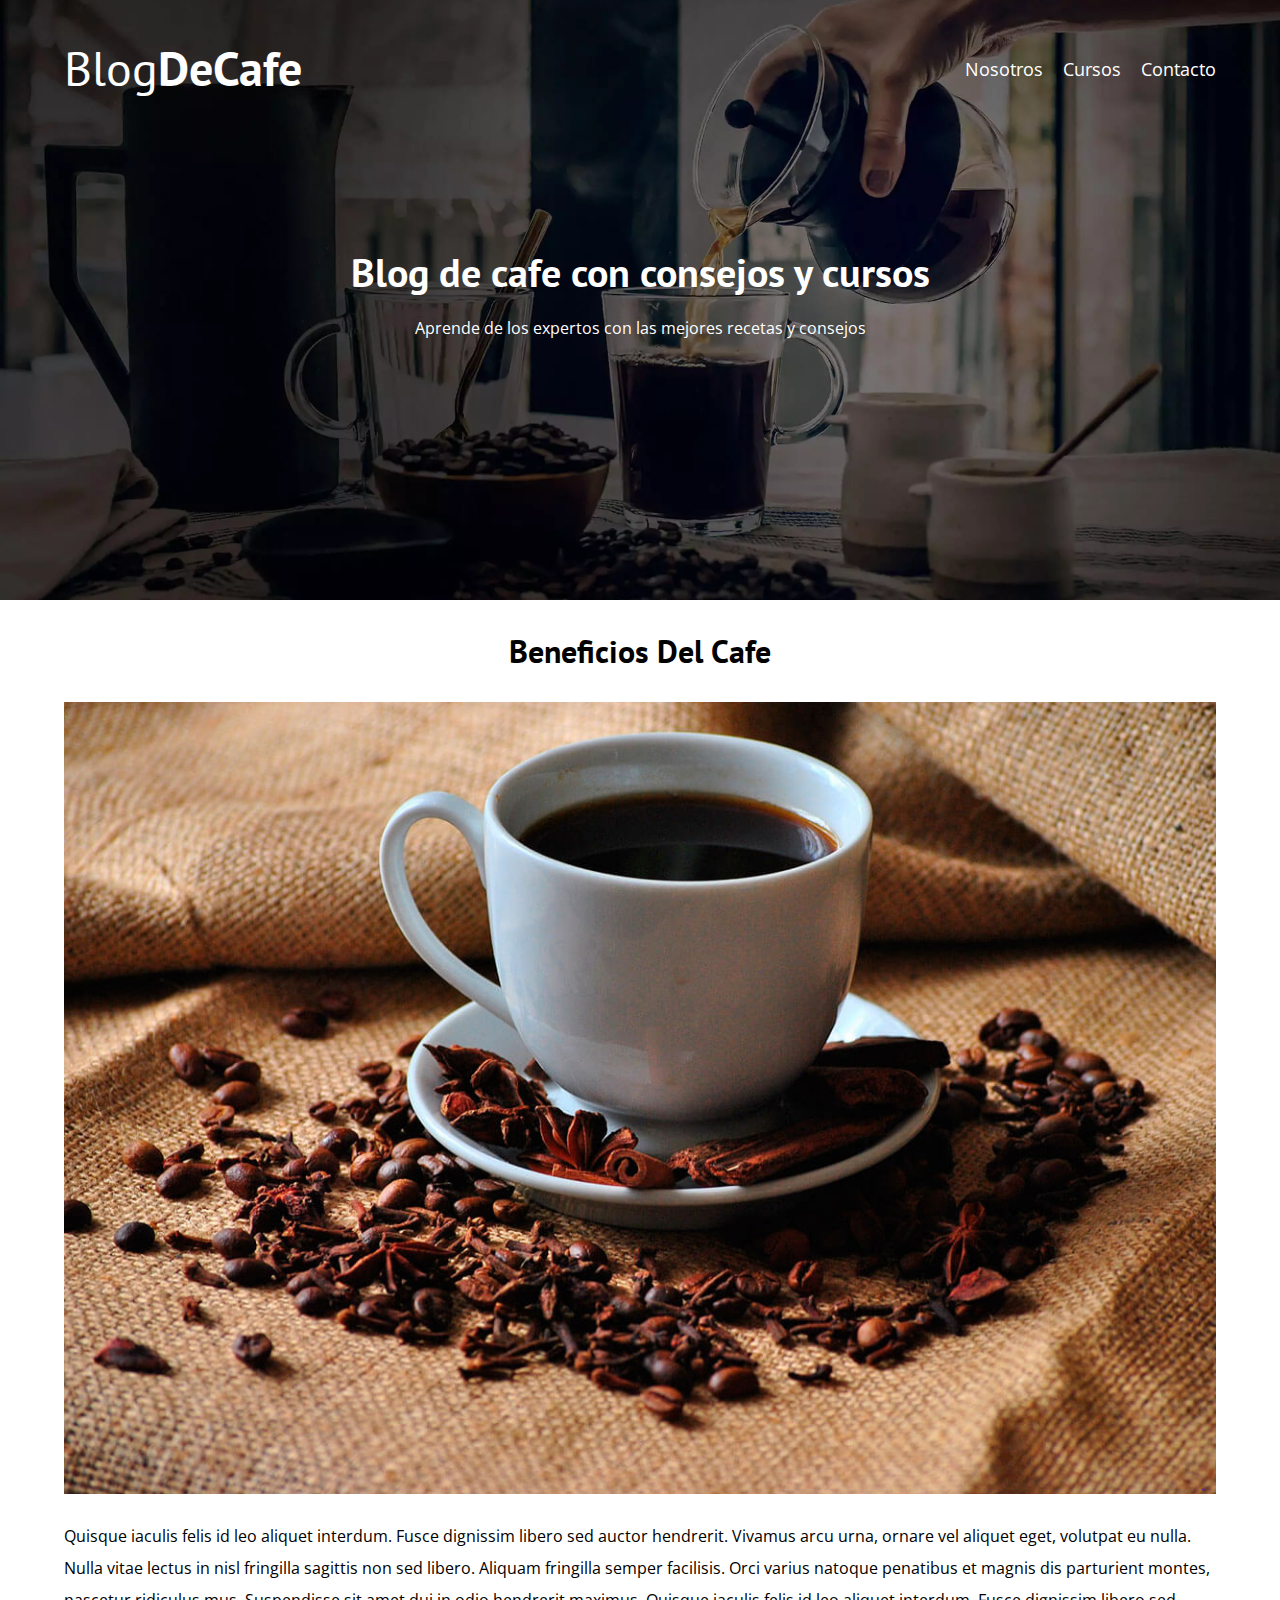
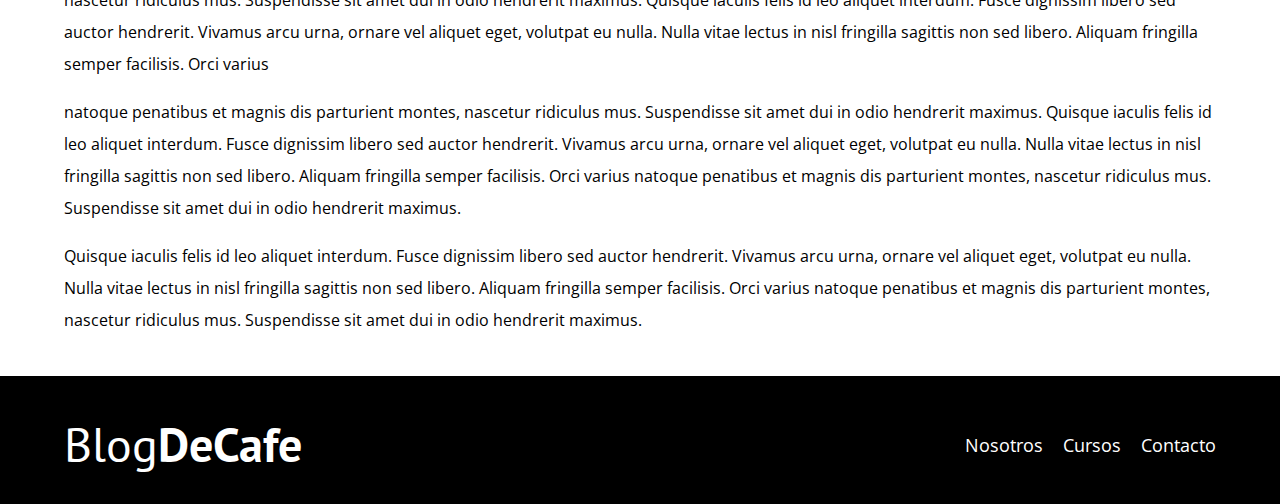
<file: entradatres.html>
<!DOCTYPE html>
<html lang="en">

<head>
    <meta charset="UTF-8">
    <meta http-equiv="X-UA-Compatible" content="IE=edge">
    <meta name="viewport" content="width=device-width, initial-scale=1.0">
    <title>Nosotros</title>
    <link rel="stylesheet" href="css/normalize.css">
    <!--siempre que se use el normalize-->
    <link href="https://fonts.googleapis.com/css2?family=Open+Sans&family=PT+Sans:wght@400;700&display=swap"
        rel="stylesheet">
    <link rel="stylesheet" href="css/style.css">
    <!--todo el css-->

</head>

<body>
    <header Class="header">

        <div class="contenedor">
            <div class="barra">
                <a class="logo" href="index.html">
                    <h1 class="logo__nombre no-margin centrar-texto">Blog<span class="logo__bold">DeCafe</span></h1>
                </a>

                <nav class="navegacion">
                    <a href="nosotros.html" class="navegacion__enlace">Nosotros</a>
                    <a href="cursos.html" class="navegacion__enlace">Cursos</a>
                    <a href="contacto.html" class="navegacion__enlace">Contacto</a>
                </nav>
            </div>
        </div>

        <div class="header__texto">
            <h2 class="no-margin">Blog de cafe con consejos y cursos</h2>
            <p class="no-margon">Aprende de los expertos con las mejores recetas y consejos</p>
        </div>
    </header>

    <main class="contenedor">
        <h3 class="centrar-texto">Beneficios Del Cafe</h3>

        <img src="img/blog3.jpg" alt="imagen del blog">

        <p>
            Quisque iaculis felis id leo aliquet interdum.
            Fusce dignissim libero sed auctor hendrerit.
            Vivamus arcu urna, ornare vel aliquet eget,
            volutpat eu nulla. Nulla vitae lectus in nisl
            fringilla sagittis non sed libero. Aliquam
            fringilla semper facilisis. Orci varius
            natoque penatibus et magnis dis parturient
            montes, nascetur ridiculus mus. Suspendisse
            sit amet dui in odio hendrerit maximus.
            Quisque iaculis felis id leo aliquet interdum.
            Fusce dignissim libero sed auctor hendrerit.
            Vivamus arcu urna, ornare vel aliquet eget,
            volutpat eu nulla. Nulla vitae lectus in nisl
            fringilla sagittis non sed libero. Aliquam
            fringilla semper facilisis. Orci varius
        </p>
        <p>
            natoque penatibus et magnis dis parturient
            montes, nascetur ridiculus mus. Suspendisse
            sit amet dui in odio hendrerit maximus.
            Quisque iaculis felis id leo aliquet interdum.
            Fusce dignissim libero sed auctor hendrerit.
            Vivamus arcu urna, ornare vel aliquet eget,
            volutpat eu nulla. Nulla vitae lectus in nisl
            fringilla sagittis non sed libero. Aliquam
            fringilla semper facilisis. Orci varius
            natoque penatibus et magnis dis parturient
            montes, nascetur ridiculus mus. Suspendisse
            sit amet dui in odio hendrerit maximus.
        </p> 
        <p>
            Quisque iaculis felis id leo aliquet interdum.
            Fusce dignissim libero sed auctor hendrerit.
            Vivamus arcu urna, ornare vel aliquet eget,
            volutpat eu nulla. Nulla vitae lectus in nisl
            fringilla sagittis non sed libero. Aliquam
            fringilla semper facilisis. Orci varius
            natoque penatibus et magnis dis parturient
            montes, nascetur ridiculus mus. Suspendisse
            sit amet dui in odio hendrerit maximus.
        </p>

    </main>
    <footer class="footer">
        <div class="contenedor">
            <div class="barra">
                <a class="logo" href="index.html">
                    <h1 class="logo__nombre no-margin centrar-texto">Blog<span class="logo__bold">DeCafe</span></h1>
                </a>

                <nav class="navegacion">
                    <a href="nosotros.html" class="navegacion__enlace">Nosotros</a>
                    <a href="cursos.html" class="navegacion__enlace">Cursos</a>
                    <a href="contacto.html" class="navegacion__enlace">Contacto</a>
                </nav>
            </div>
        </div>
    </footer>

    <script src="js/modernizr.js"></script>
</body>

</html>
</file>
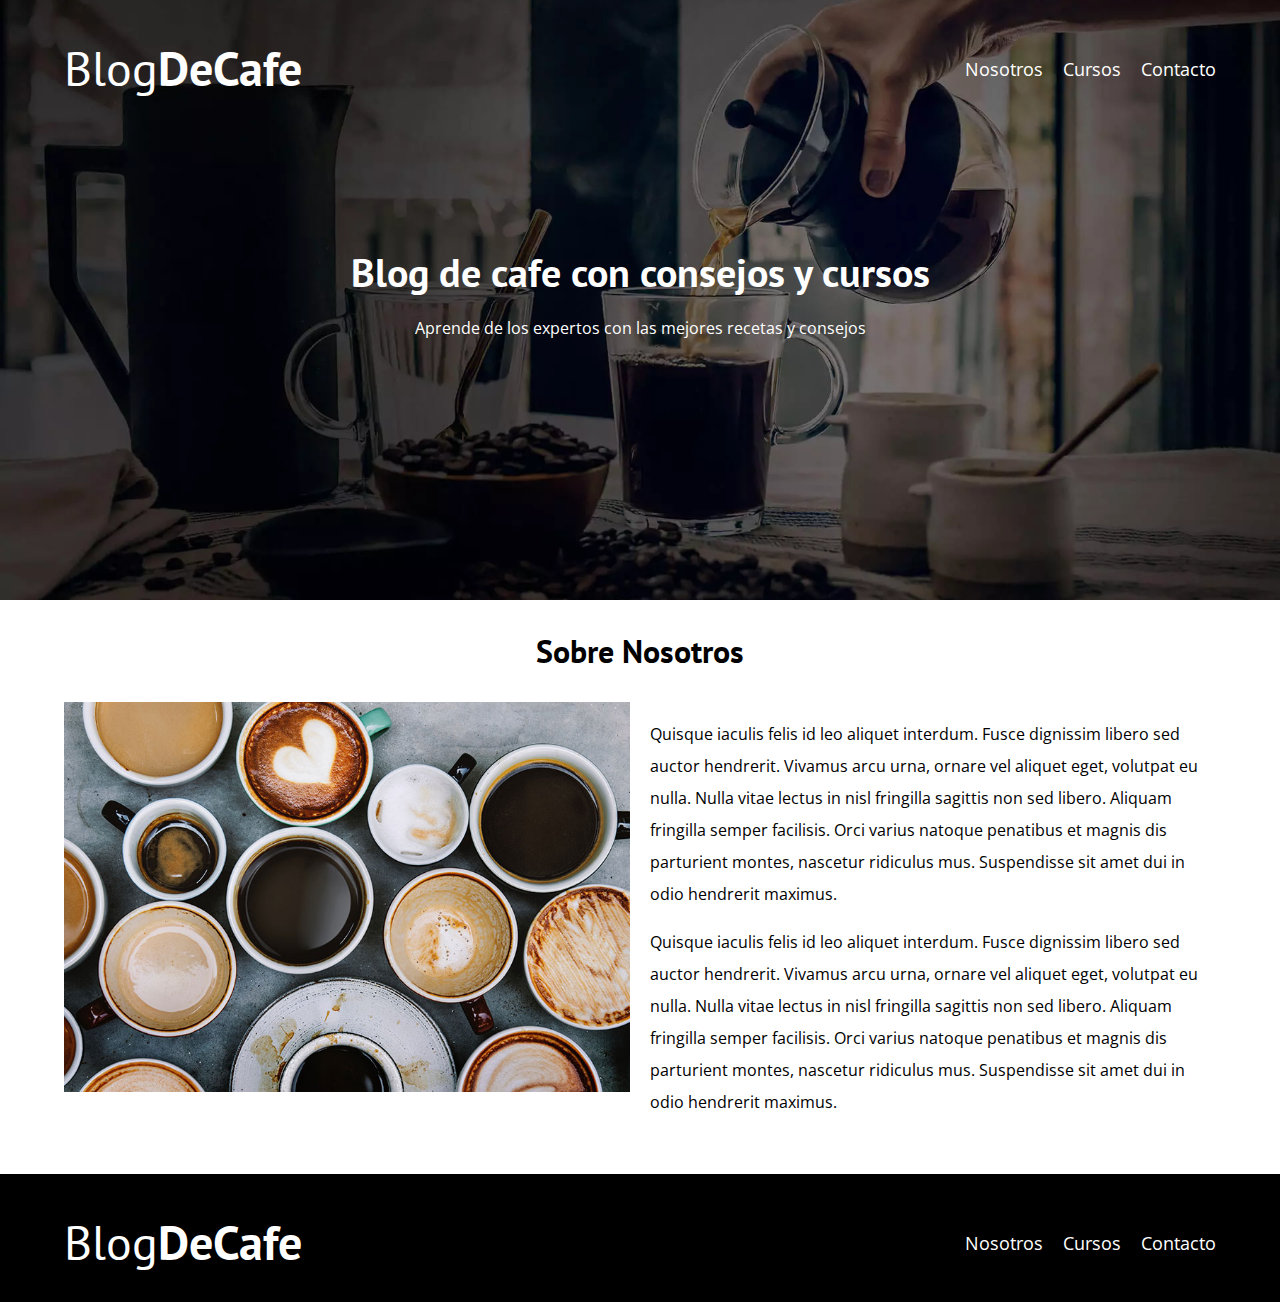
<file: nosotros.html>
<!DOCTYPE html>
<html lang="en">
<head>
    <meta charset="UTF-8">
    <meta http-equiv="X-UA-Compatible" content="IE=edge">
    <meta name="viewport" content="width=device-width, initial-scale=1.0">
    <title>Nosotros</title>
    <link rel="stylesheet" href="css/normalize.css"> <!--siempre que se use el normalize-->
    <link href="https://fonts.googleapis.com/css2?family=Open+Sans&family=PT+Sans:wght@400;700&display=swap" rel="stylesheet">
    <link rel="stylesheet" href="css/style.css"> <!--todo el css-->
    
</head>
<body>
    <header Class="header">

        <div class="contenedor">
            <div class="barra">
                <a class="logo" href="index.html">
                    <h1 class="logo__nombre no-margin centrar-texto">Blog<span class="logo__bold">DeCafe</span></h1>
                </a>

                <nav class="navegacion">
                    <a href="nosotros.html" class="navegacion__enlace">Nosotros</a>
                    <a href="cursos.html" class="navegacion__enlace">Cursos</a>
                    <a href="contacto.html" class="navegacion__enlace">Contacto</a>
                </nav>
            </div>
        </div>
       
        <div class="header__texto">
            <h2 class="no-margin">Blog de cafe con consejos y cursos</h2>
            <p class="no-margon">Aprende de los expertos con las mejores recetas y consejos</p>
        </div>
    </header>

    <main class="contenedor">
        <h3 class="centrar-texto">Sobre Nosotros</h3>

        <div class="sobre-nosotros">
            <div class="sobre-nosotros__imagen">
                <img src="img/nosotros.jpg" alt="imagen nosotros">
            </div>

            <div class="sobre-nosotros__texto">
                <p>Quisque iaculis felis id leo aliquet interdum. 
                    Fusce dignissim libero sed auctor hendrerit. 
                    Vivamus arcu urna, ornare vel aliquet eget, 
                    volutpat eu nulla. Nulla vitae lectus in nisl
                    fringilla sagittis non sed libero. Aliquam
                    fringilla semper facilisis. Orci varius 
                    natoque penatibus et magnis dis parturient 
                    montes, nascetur ridiculus mus. Suspendisse 
                    sit amet dui in odio hendrerit maximus.</p>
                <p>Quisque iaculis felis id leo aliquet interdum. 
                    Fusce dignissim libero sed auctor hendrerit. 
                    Vivamus arcu urna, ornare vel aliquet eget, 
                    volutpat eu nulla. Nulla vitae lectus in nisl
                    fringilla sagittis non sed libero. Aliquam
                    fringilla semper facilisis. Orci varius 
                    natoque penatibus et magnis dis parturient 
                    montes, nascetur ridiculus mus. Suspendisse 
                    sit amet dui in odio hendrerit maximus.</p>
            </div>
        </div>
    </main>
    <footer class="footer">
        <div class="contenedor">
            <div class="barra">
                <a class="logo" href="index.html">
                    <h1 class="logo__nombre no-margin centrar-texto">Blog<span class="logo__bold">DeCafe</span></h1>
                </a>

                <nav class="navegacion">
                    <a href="nosotros.html" class="navegacion__enlace">Nosotros</a>
                    <a href="cursos.html" class="navegacion__enlace">Cursos</a>
                    <a href="contacto.html" class="navegacion__enlace">Contacto</a>
                </nav>
            </div>
        </div>
    </footer>
    
    <script src="js/modernizr.js"></script>
</body>
</html>
</file>
<file: css/style.css>
:root{
    --fuenteHeading: 'PT Sans', sans-serif;
    --fuenteParrafos: 'Open Sans', sans-serif;

    --primario: #784D3C;
    --gris: #e1e1e1;
    --blanco: #ffffff;
    --negro: #000000;
}

html{ /* siempre en todos los proyectos */
    box-sizing: border-box; /* para que no afecte el ancho de los elementos */
    font-size: 62.5%; /* 1 rem = 10px */
}

*, *:before, *:after{
    box-sizing: inherit;
}

body{
    font-family: var(--fuenteParrafos); /* tipo de letra */
    font-size: 1.6rem; /* tamaño de letra */
    line-height: 2; /* espacio entre letras */
}

/* globales */

.contenedor{
    max-width: 120rem;
    width: 90%;
    margin: 0 auto; /* para centrar todo */
}

a{
    text-decoration: none;
}

h1,h2,h3,h4{
    font-family: var(--fuenteHeading);
    line-height: 1.2; /* cambiar interlienado */

}
h1{
    font-size: 4.8rem;
}

h2{
    font-size: 4rem;
}

h3{
    font-size: 3.2rem;
}

h4{
    font-size: 2.8rem;
}

img{
    max-width: 100%;
}

/* utilidades */

.no-margin{
    margin: 0;
}

.no-padding{
    padding: 0;
}

.centrar-texto{
    text-align: center;
}

/* header */

.webp .header {
    background-image: url(../img/banner.webp);
}

.no-webp .header{
    background-image: url(../img/banner.jpg); /* salir de carpeta, entrar en otra, elegir elemento */
}
.header{
    height: 60rem; /* tamaño de la imagen */
    background-size: cover; /* tome todo el espacio disponible */
    background-repeat: no-repeat; /* no se repita la imagen */
    background-position: center center; /* siempre sea la referencia el centro */
}

.header__texto{
    text-align: center; /* texto centrado */
    color: var(--blanco); /* color de letra */
    margin-top: 5rem; /* distacia de la parte superior */
}

@media (min-width: 768px) {
    .header__texto{
        margin-top: 15rem;
    }
}

.barra{
    padding-top: 4rem;
}

@media (min-width: 768px) { 
    .barra{
        display: flex;
        justify-content: space-between; /*alinear horizontalmente */
        align-items: center; /* alienar verticalmente */
    }
}


.logo{
    color: var(--blanco); /* color de letra */
    text-align: center;
}

.logo__nombre{
    font-weight: 400; /* tamaño de letra */
}

.logo__bold{
    font-weight: 700; /* tamaño de letra */
}



@media (min-width: 768px) {
    .navegacion{
        display: flex;
        gap: 2rem;
    }
    
}

.navegacion__enlace{
    display: block; /* para que este uno debajo del otro */
    text-align: center; /* para que este centrado */
    font-size: 1.8rem; /* tamaño de la letra */
    color: var(--blanco); /*color de texto */
}


@media (min-width: 768px) { /*dividir en dos pa pagina */
    .contenido-principal{ 
        display: grid;
        grid-template-columns: 2fr 1fr; /* una delas secciones es mas grande por eso las fracciones */
        column-gap: 4rem; /* espacio entre secciones */
    }
}


.entrada {
    border-bottom: 1px solid var(--gris); /* border bottom porque solo es en esa direccion ( 1px (ancho del borde), solid (tipo de borde) , xxxx (color de borde) */
    margin-bottom: 2rem;
}

.entrada:last-of-type { /* quitar la linea de la ultima parte  */
    border: none;
    margin-bottom: 0;
}

.boton{
    display: block; /* para que en un dispositivo movil tome todo el espacio*/
    font-family: var(--fuenteHeading); /* tipo de letra */
    color: var(--blanco); /*color de letra */
    text-align: center; /* este en el centro */
    padding: 1rem 3rem; /* ancho del boton */
    font-size: 1.8rem; /* tamaño de la letra */
    text-transform: uppercase; /* mayusculas */
    font-weight: 700; /* negrita */
    margin-bottom: 2rem; /* separacion hacia abajo*/
    border: none; /* para que no tenga borde */
}

@media (min-width: 768px) { 
    .boton{
        display: inline-block; /* inlie-block para poder separalo */
    }
}

.boton:hover{
    cursor:pointer;
}

.boton--primario{
    background-color: var(--negro);
}
.boton--secundario{
    background-color: var(--primario);
}

.cursos{
    list-style: none; /* para quitar los punticos */
}

.widget-curso{
    border-bottom: 1px solid var(--gris);
    margin-bottom: 2rem;
}

.widget-curso:last-of-type{
    border: none;
    margin-bottom: 0;
}

.widget-curso__label{
    font-family: var(--fuenteHeading);
    font-weight: 700;
}

.widget-curso__info{
    font-weight: 400;
}

.widget-curso__label,
.widget-curso__info{
    font-size: 2rem;
}

.footer{
    background-color: var(--negro);
    padding-bottom: 3rem ; /* posicionar 3 arriba y bajo, 0 izquierda y derecha */
    margin-top: 4rem;
}

/* sobre nosotros */

@media (min-width: 768px) { 
    .sobre-nosotros{
        display: grid;
        grid-template-columns: repeat(2, 1fr);
        gap: 2rem;
    }
}

/* cursos */

.curso{
    padding: 3rem 0;
    border-bottom: 1px solid var(--gris);
}

@media (min-width: 768px) { 
    .curso{
        display:grid;
        grid-template-columns: 1fr 2fr;
        column-gap: 2rem;
    }
}

.curso:last-of-type{
    border: none;
}

.curso__label{
    font-family: var(--fuenteHeading);
    font-weight: 700;
}

.curso__info{
    font-weight: 400;
}

.curso__label,
.curso__info{
    font-size: 2rem;
}

/* contacto */

.contacto-bg{
    background-image: url(../img/contacto.jpg);
    height: 40rem;
    background-size: cover;
    background-repeat: no-repeat;
}

.formulario{
    background-color: var(--blanco);
    margin: -5rem auto 0 auto; /* negativo para que se encime */
    width: 95%; /*para que no tome todo el espacio disponible */
    padding: 5rem; /* una margen en todas las direcciones */
}

.campo{
    display: flex; /* para que todo lo que sepa hijo de campo tenga propieddad flex */
    margin-bottom: 2rem; /* para que quede espacio entre ellos */
    gap: 2rem; /* para que se separe el texto */
}

.campo__label{
    flex: 0 0 9rem; /* 0 para que no crezca, 0 para que no se haga mas pequeño y 9rem va a ser el valor fijo */
    text-align: right; /* para que se corra hacia la derecha */
}

.campo__field{
    flex: 1; /* va a tomar todos los pixeles que queden disponibles */
    border: 1px solid var(--gris);
}

.campo__field--textarea{
    height: 20rem;
}
</file>
